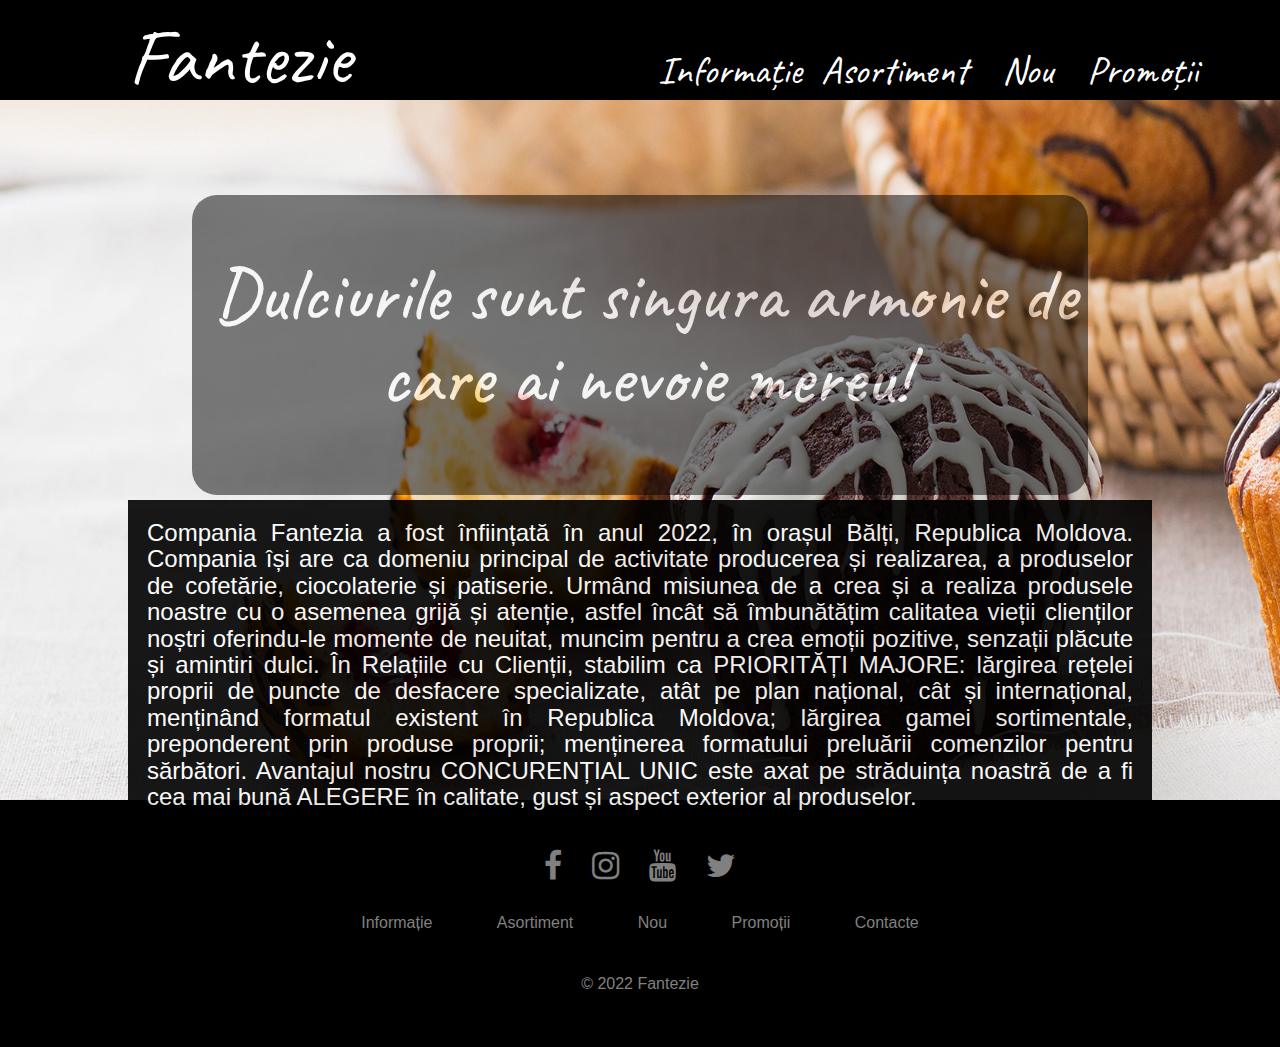
<file: Fantezia/index.html>
<!DOCTYPE html>
<html>
<head>
	<meta charset="utf-8">
	<meta name="viewport" content="width=device-width, initial-scale=1">
	<link rel="shortcut icon" href="img/cake.png" type="image/png">
	<title>Fantezie</title>
	<link href="https://maxcdn.bootstrapcdn.com/font-awesome/4.4.0/css/font-awesome.min.css" rel="stylesheet"/>
    <link href="https://maxcdn.bootstrapcdn.com/bootstrap/3.3.5/css/bootstrap.min.css" rel="stylesheet"/>
	<link href='https://fonts.googleapis.com/css?family=Caveat' rel='stylesheet'>
	<link rel="stylesheet" href="css/style.css">
</head>
<body>
<header>
	<div class="title">Fantezie
		<a class ="date1"href="index.html">Informație</a>
		<a class ="date" href="asortiment.html">Asortiment</a>
		<a class ="date" href="nou.html">Nou</a>
		<a class ="date" href="promo.html">Promoții</a>
		<a class ="date" href="contact.html">Contacte</a>
	</div>
</header>
<section class="img">
            <div class="img_fon"><img src="img/imgfon.jpg" width="185.2%" height="700px">
                <div class="motto">
                    <h2>Dulciurile sunt singura armonie de care ai nevoie mereu!</h2>
            	</div>
            </div>      
</section>
<section class="img">
                <div class="motto1">
                    <h3>Compania Fantezia a fost înființată în anul 2022, în orașul Bălți, Republica Moldova. Compania își are ca domeniu principal de activitate producerea și realizarea, a produselor de cofetărie, ciocolaterie și patiserie.
Urmând misiunea de a crea și a realiza produsele noastre cu o asemenea grijă și atenție, astfel încât să îmbunătățim calitatea vieții clienților noștri oferindu-le momente de neuitat, muncim pentru a crea emoții pozitive, senzații plăcute și amintiri dulci.
În Relațiile cu Clienții, stabilim ca PRIORITĂȚI MAJORE:
lărgirea rețelei proprii de puncte de desfacere specializate, atât pe plan național, cât și internațional, menținând formatul existent în Republica Moldova; lărgirea gamei sortimentale, preponderent prin produse proprii; menținerea formatului preluării comenzilor pentru sărbători.
Avantajul nostru CONCURENȚIAL UNIC este axat pe străduința noastră de a fi cea mai bună ALEGERE în calitate, gust și aspect exterior al produselor.
</h3>
            	</div>
            </div>      
</section>

	<footer>
<div class="footer">
<div class="row">
<a href="#"><i class="fa fa-facebook"></i></a>
<a href="#"><i class="fa fa-instagram"></i></a>
<a href="#"><i class="fa fa-youtube"></i></a>
<a href="#"><i class="fa fa-twitter"></i></a>
</div>

<div class="row">
<ul>
<li><a href="#">Informație</a></li>
<li><a href="#">Asortiment</a></li>
<li><a href="#">Nou</a></li>
<li><a href="#">Promoții</a></li>
<li><a href="#">Contacte</a></li>
</ul>
</div>

<div class="row">
 © 2022 Fantezie
</div>
</div>
</footer>
</body>
</html>
</file>
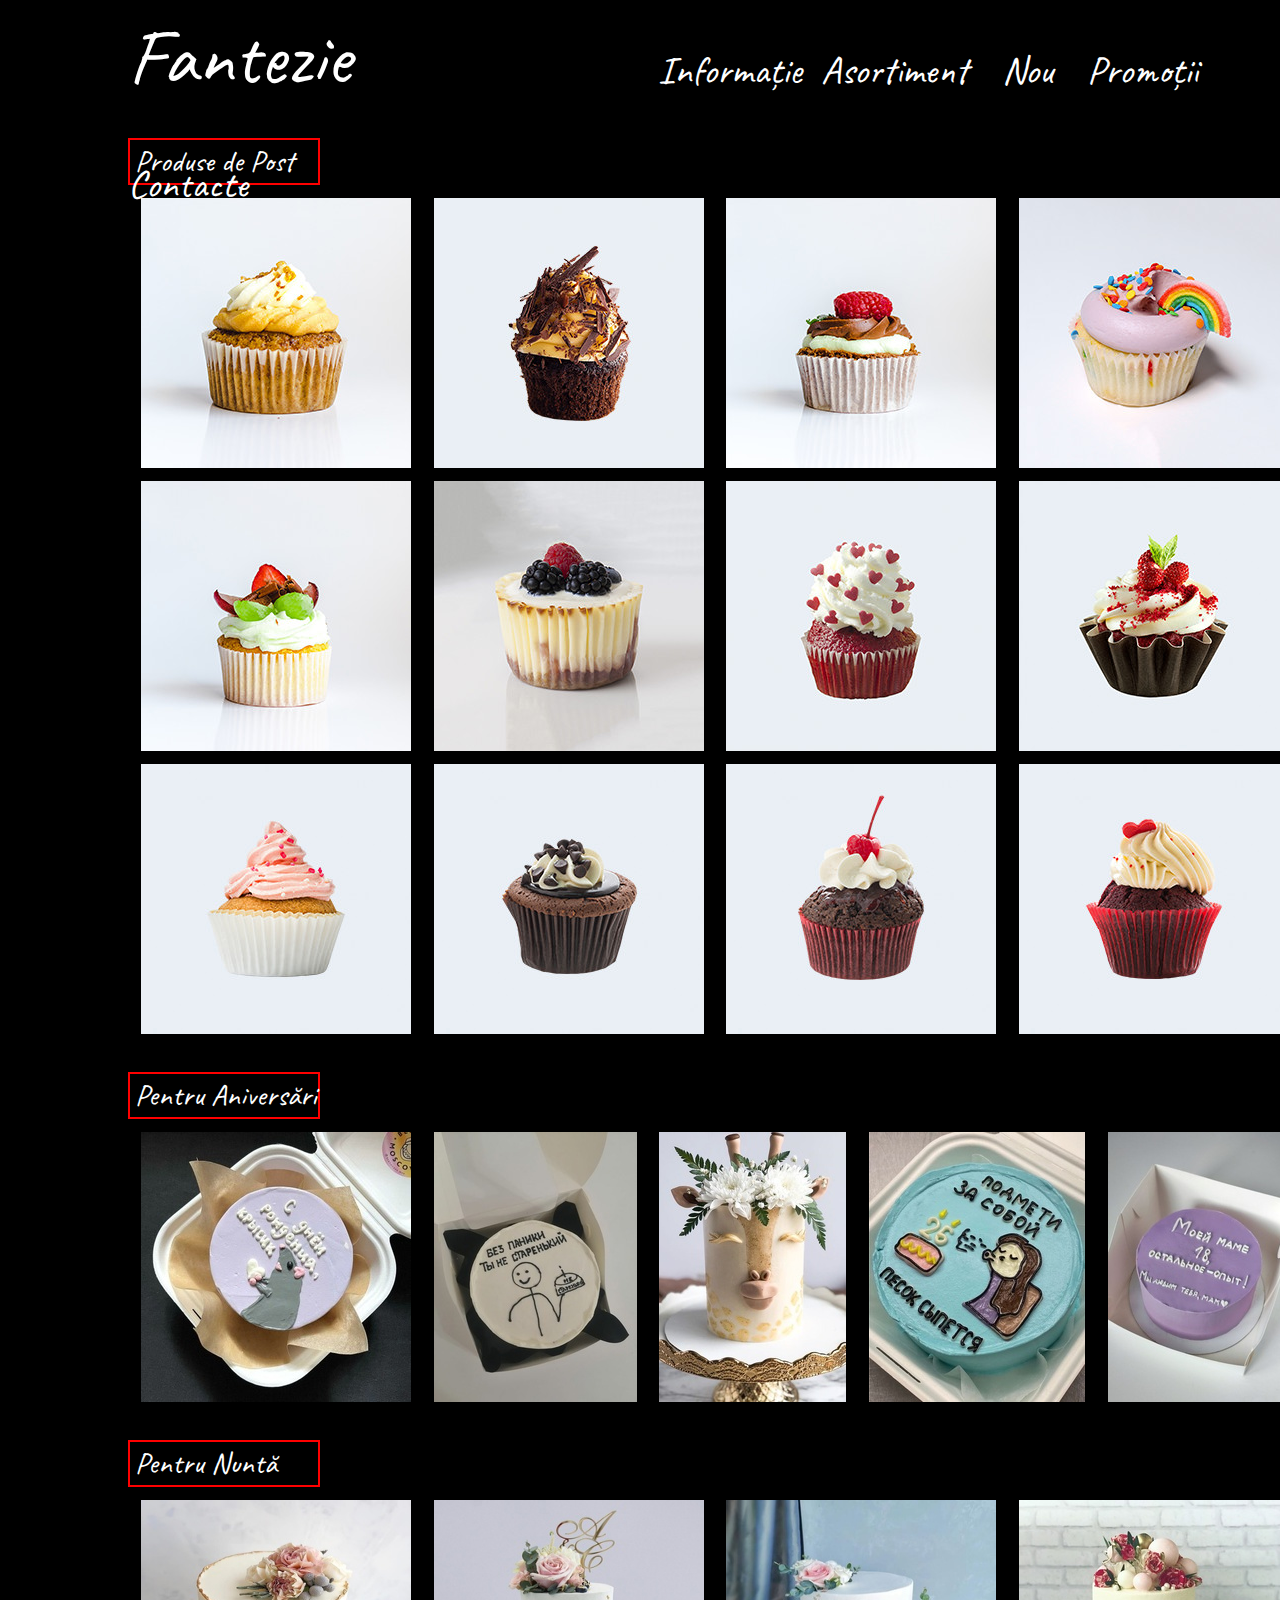
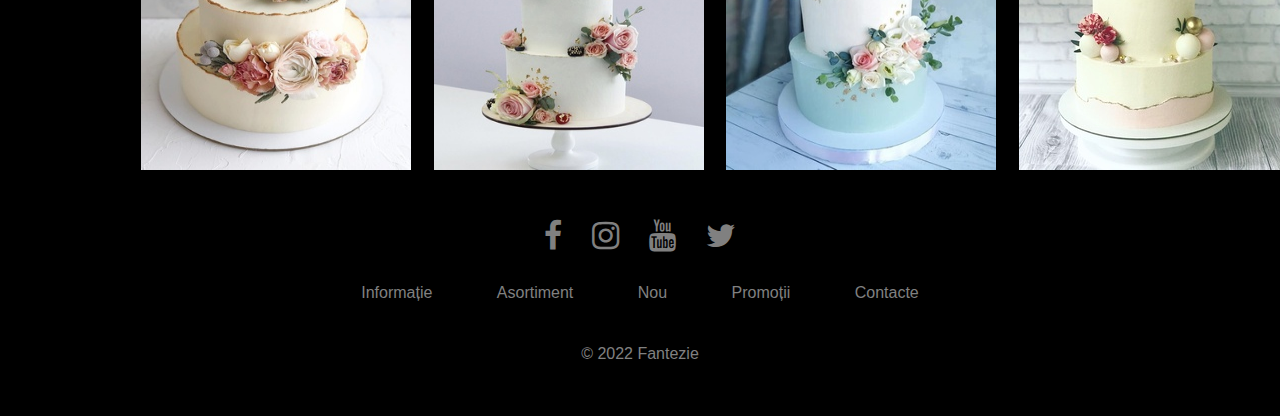
<file: Fantezia/asortiment.html>
<!DOCTYPE html>
<html>
<head>
	<meta charset="utf-8">
	<meta name="viewport" content="width=device-width, initial-scale=1">
	<link rel="shortcut icon" href="img/cake.png" type="image/png">
	<title>Fantezie</title>
	<link href="https://maxcdn.bootstrapcdn.com/font-awesome/4.4.0/css/font-awesome.min.css" rel="stylesheet"/>
    <link href="https://maxcdn.bootstrapcdn.com/bootstrap/3.3.5/css/bootstrap.min.css" rel="stylesheet"/>
	<link href='https://fonts.googleapis.com/css?family=Caveat' rel='stylesheet'>
	<link rel="stylesheet" href="css/style.css">
</head>
<body>
<header>
	<div class="title">Fantezie
		<a class ="date1"href="index.html">Informație</a>
		<a class ="date" href="asortiment.html">Asortiment</a>
		<a class ="date" href="nou.html">Nou</a>
		<a class ="date" href="promo.html">Promoții</a>
		<a class ="date" href="contact.html">Contacte</a>
	</div>
</header>
<div class=produse1>Produse de Post</div>
<section class="img_shop_1">
            <div class="img_shop"><img src="img/product-1.jpg"></div>
            <div class="img_shop"><img src="img/product-2.jpg"></div>
            <div class="img_shop"><img src="img/product-3.jpg"></div>
            <div class="img_shop"><img src="img/product-4.jpg"></div>
</section>
<section class="img_shop_2">
            <div class="img_shop"><img src="img/product-5.jpg"></div>
            <div class="img_shop"><img src="img/product-6.jpg"></div>
            <div class="img_shop"><img src="img/product-7.jpg"></div>
            <div class="img_shop"><img src="img/product-8.jpg"></div>
</section>
<section class="img_shop_3">
            <div class="img_shop"><img src="img/product-9.jpg"></div>
            <div class="img_shop"><img src="img/product-10.jpg"></div>
            <div class="img_shop"><img src="img/product-11.jpg"></div>
            <div class="img_shop"><img src="img/product-12.jpg"></div>
</section>
<div class=produse1>Pentru Aniversări</div>
<section class="img_shop_4">
            <div class="img_shop_a"><img src="img/aniverse/product-13.jpg"></div>
            <div class="img_shop_a"><img src="img/aniverse/product-14.jpg"></div>
            <div class="img_shop_a"><img src="img/aniverse/product-15.jpg"></div>
            <div class="img_shop_a"><img src="img/aniverse/product-16.jpg"></div>
            <div class="img_shop_a"><img src="img/aniverse/product-17.jpg"></div>
</section>
<div class=produse1>Pentru Nuntă</div>
<section class="img_shop_5">
            <div class="img_shop_a"><img src="img/aniverse/product_n.jpg" height="270" width="270px"></div>
            <div class="img_shop_a"><img src="img/aniverse/product_n1.jpg" height="270" width="270px"></div>
            <div class="img_shop_a"><img src="img/aniverse/product_n2.jpg" height="270" width="270px"></div>
            <div class="img_shop_a"><img src="img/aniverse/product_n3.jpg" height="270" width="270px"></div>
</section>


<footer>
<div class="footer">
<div class="row">
<a href="#"><i class="fa fa-facebook"></i></a>
<a href="#"><i class="fa fa-instagram"></i></a>
<a href="#"><i class="fa fa-youtube"></i></a>
<a href="#"><i class="fa fa-twitter"></i></a>
</div>

<div class="row">
<ul>
<li><a href="#">Informație</a></li>
<li><a href="#">Asortiment</a></li>
<li><a href="#">Nou</a></li>
<li><a href="#">Promoții</a></li>
<li><a href="#">Contacte</a></li>
</ul>
</div>

<div class="row">
 © 2022 Fantezie
</div>
</div>
</footer>
</body>
</html>
</file>
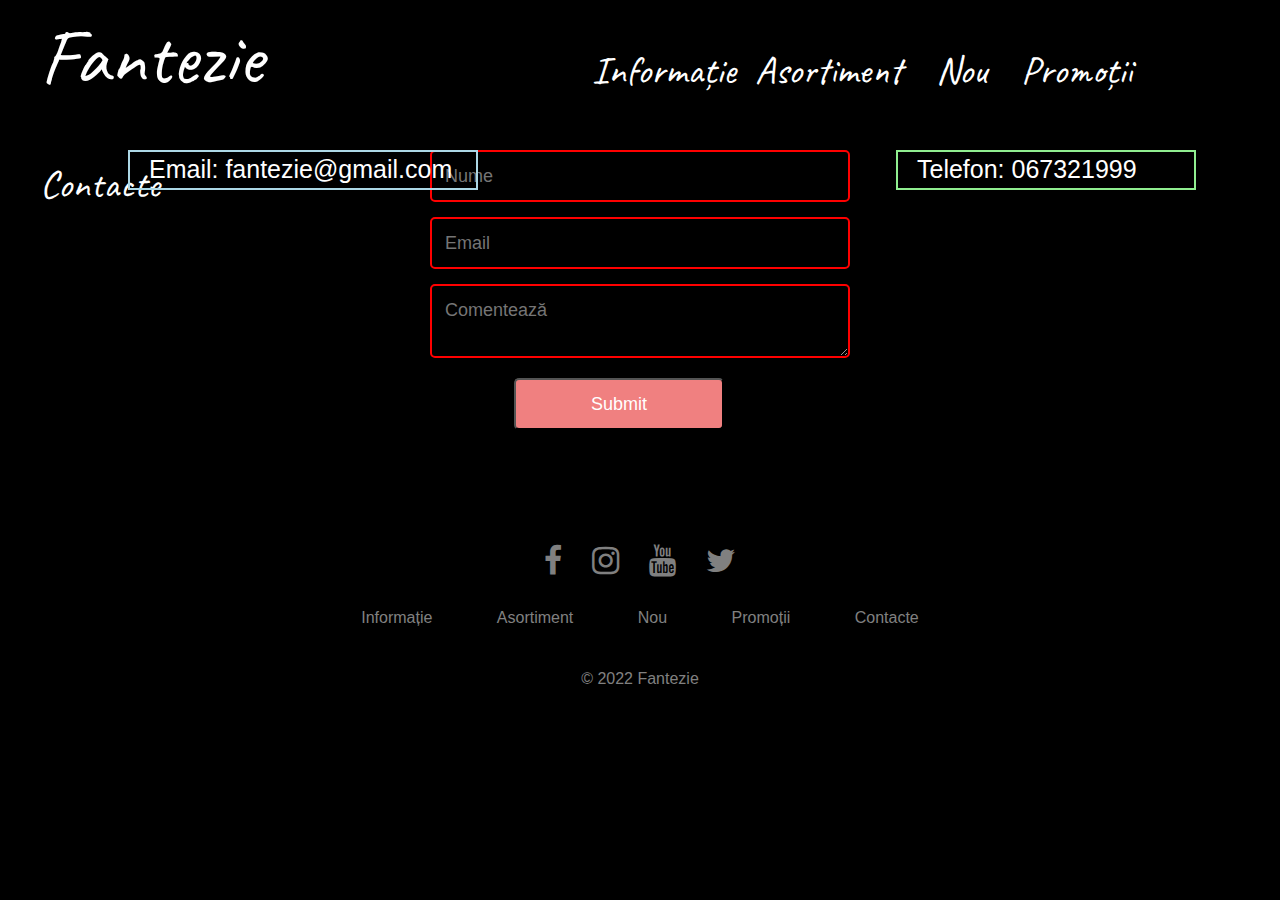
<file: Fantezia/contact.html>
<!DOCTYPE html>
<html>
<head>
  <meta charset="utf-8">
  <meta name="viewport" content="width=device-width, initial-scale=1">
  <link rel="shortcut icon" href="img/cake.png" type="image/png">
  <title>Fantezie</title>
  <link href="https://maxcdn.bootstrapcdn.com/font-awesome/4.4.0/css/font-awesome.min.css" rel="stylesheet"/>
    <link href="https://maxcdn.bootstrapcdn.com/bootstrap/3.3.5/css/bootstrap.min.css" rel="stylesheet"/>
  <link href='https://fonts.googleapis.com/css?family=Caveat' rel='stylesheet'>
  <link rel="stylesheet" href="css/contacte.css">
</head>
<body>
<header>
  <div class="title">Fantezie
    <a class ="date1"href="index.html">Informație</a>
    <a class ="date" href="asortiment.html">Asortiment</a>
    <a class ="date" href="nou.html">Nou</a>
    <a class ="date" href="promo.html">Promoții</a>
    <a class ="date" href="contact.html">Contacte</a>
  </div>
</header>
  <form>      
  <input name="name" type="text" class="feedback-input" placeholder="Nume" />   
  <input name="email" type="text" class="feedback-input" placeholder="Email" />
  <textarea name="text" class="feedback-input" placeholder="Comentează"></textarea>
  <input name="name" type="submit" class="feedback-input1" placeholder="trimite" />  
</form>
    <div class="email">Email: fantezie@gmail.com</div>
    <div class="telephon">Telefon: 067321999</div>

  <footer>
<div class="footer">
<div class="row">
<a href="#"><i class="fa fa-facebook"></i></a>
<a href="#"><i class="fa fa-instagram"></i></a>
<a href="#"><i class="fa fa-youtube"></i></a>
<a href="#"><i class="fa fa-twitter"></i></a>
</div>

<div class="row">
<ul>
<li><a href="#">Informație</a></li>
<li><a href="#">Asortiment</a></li>
<li><a href="#">Nou</a></li>
<li><a href="#">Promoții</a></li>
<li><a href="#">Contacte</a></li>
</ul>
</div>

<div class="row">
 © 2022 Fantezie
</div>
</div>
</footer>
</body>
</html>
</file>
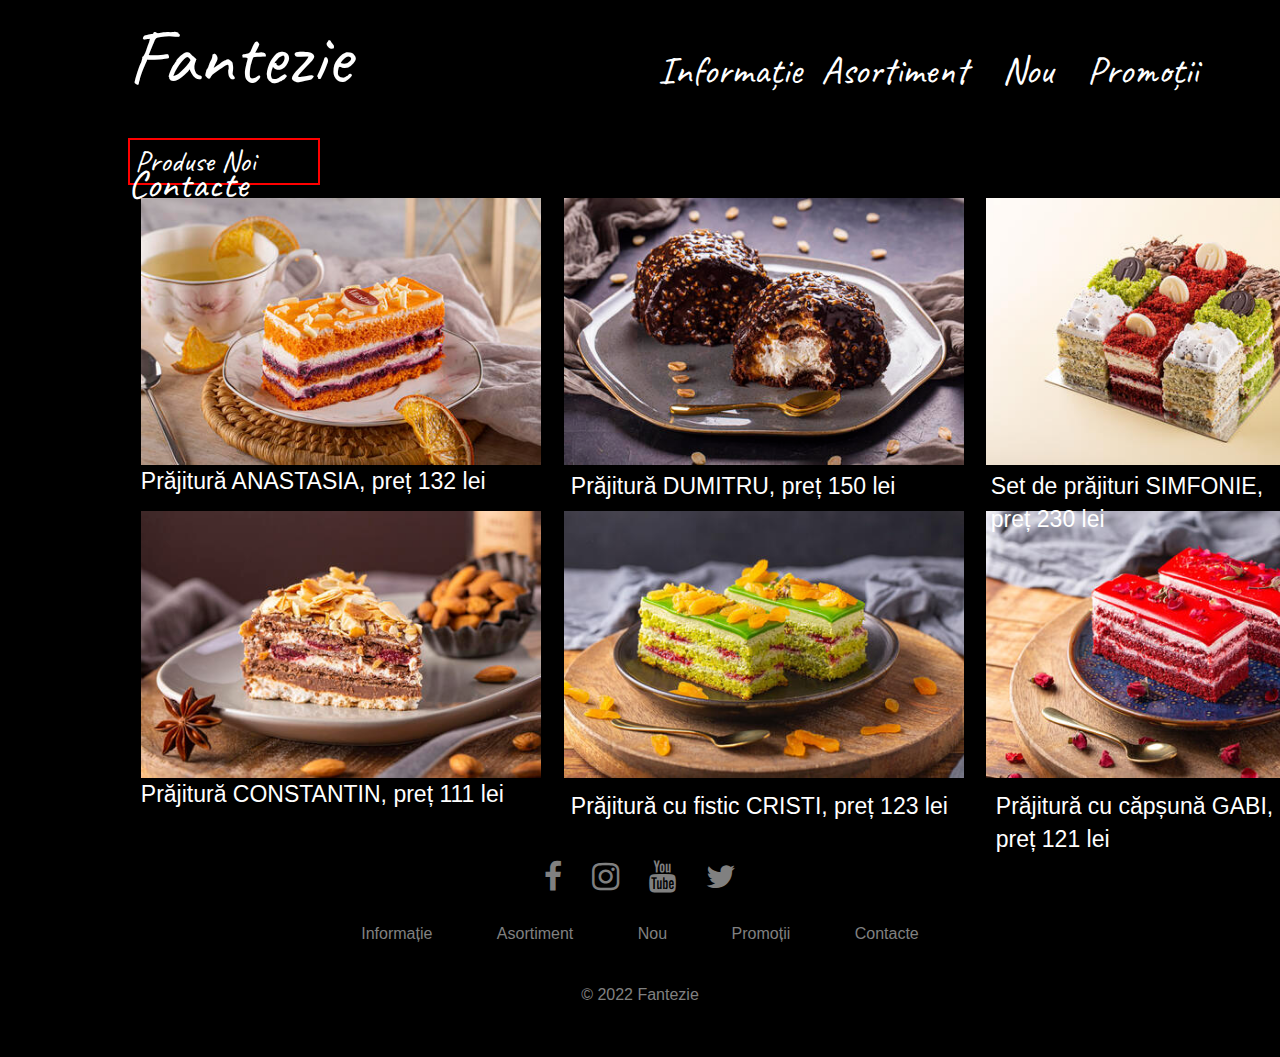
<file: Fantezia/nou.html>
<!DOCTYPE html>
<html>
<head>
	<meta charset="utf-8">
	<meta name="viewport" content="width=device-width, initial-scale=1">
	<link rel="shortcut icon" href="img/cake.png" type="image/png">
	<title>Fantezie</title>
	<link href="https://maxcdn.bootstrapcdn.com/font-awesome/4.4.0/css/font-awesome.min.css" rel="stylesheet"/>
    <link href="https://maxcdn.bootstrapcdn.com/bootstrap/3.3.5/css/bootstrap.min.css" rel="stylesheet"/>
	<link href='https://fonts.googleapis.com/css?family=Caveat' rel='stylesheet'>
	<link rel="stylesheet" href="css/style.css">
</head>
<body>
<header>
	<div class="title">Fantezie
		<a class ="date1"href="index.html">Informație</a>
		<a class ="date" href="asortiment.html">Asortiment</a>
		<a class ="date" href="nou.html">Nou</a>
		<a class ="date" href="promo.html">Promoții</a>
		<a class ="date" href="contact.html">Contacte</a>
	</div>
</header>
<div class=produse1>Produse Noi </div>
<section class="img_shop_1">
            <div class="img_shop"><img src="img/nou1.jpg" width="400px"></div>
            <div class="img_shop"><img src="img/nou2.jpg" width="400px"></div>
            <div class="img_shop"><img src="img/nou3.jpg" width="400px"></div>
            <br>
</section>
             <div class="name_produs1">Prăjitură ANASTASIA, preț 132 lei</div>
             <div class="name_produs2"> Prăjitură DUMITRU, preț 150 lei</div>
             <div class="name_produs3"> Set de prăjituri SIMFONIE, preț 230 lei</div>
<section class="img_shop_1">
            <div class="img_shop"><img src="img/nou4.jpg" width="400px"></div>
            <div class="img_shop"><img src="img/nou5.jpg" width="400px"></div>
            <div class="img_shop"><img src="img/nou6.jpg" width="400px"></div>
</section>
			 <div class="name_produs4">Prăjitură CONSTANTIN, preț 111 lei</div>
             <div class="name_produs5"> Prăjitură cu fistic CRISTI, preț 123 lei</div>
             <div class="name_produs6"> Prăjitură cu căpșună GABI, preț 121 lei</div>

<footer>
<div class="footer">
<div class="row">
<a href="#"><i class="fa fa-facebook"></i></a>
<a href="#"><i class="fa fa-instagram"></i></a>
<a href="#"><i class="fa fa-youtube"></i></a>
<a href="#"><i class="fa fa-twitter"></i></a>
</div>

<div class="row">
<ul>
<li><a href="#">Informație</a></li>
<li><a href="#">Asortiment</a></li>
<li><a href="#">Nou</a></li>
<li><a href="#">Promoții</a></li>
<li><a href="#">Contacte</a></li>
</ul>
</div>

<div class="row">
 © 2022 Fantezie
</div>
</div>
</footer>
</body>
</html>
</file>
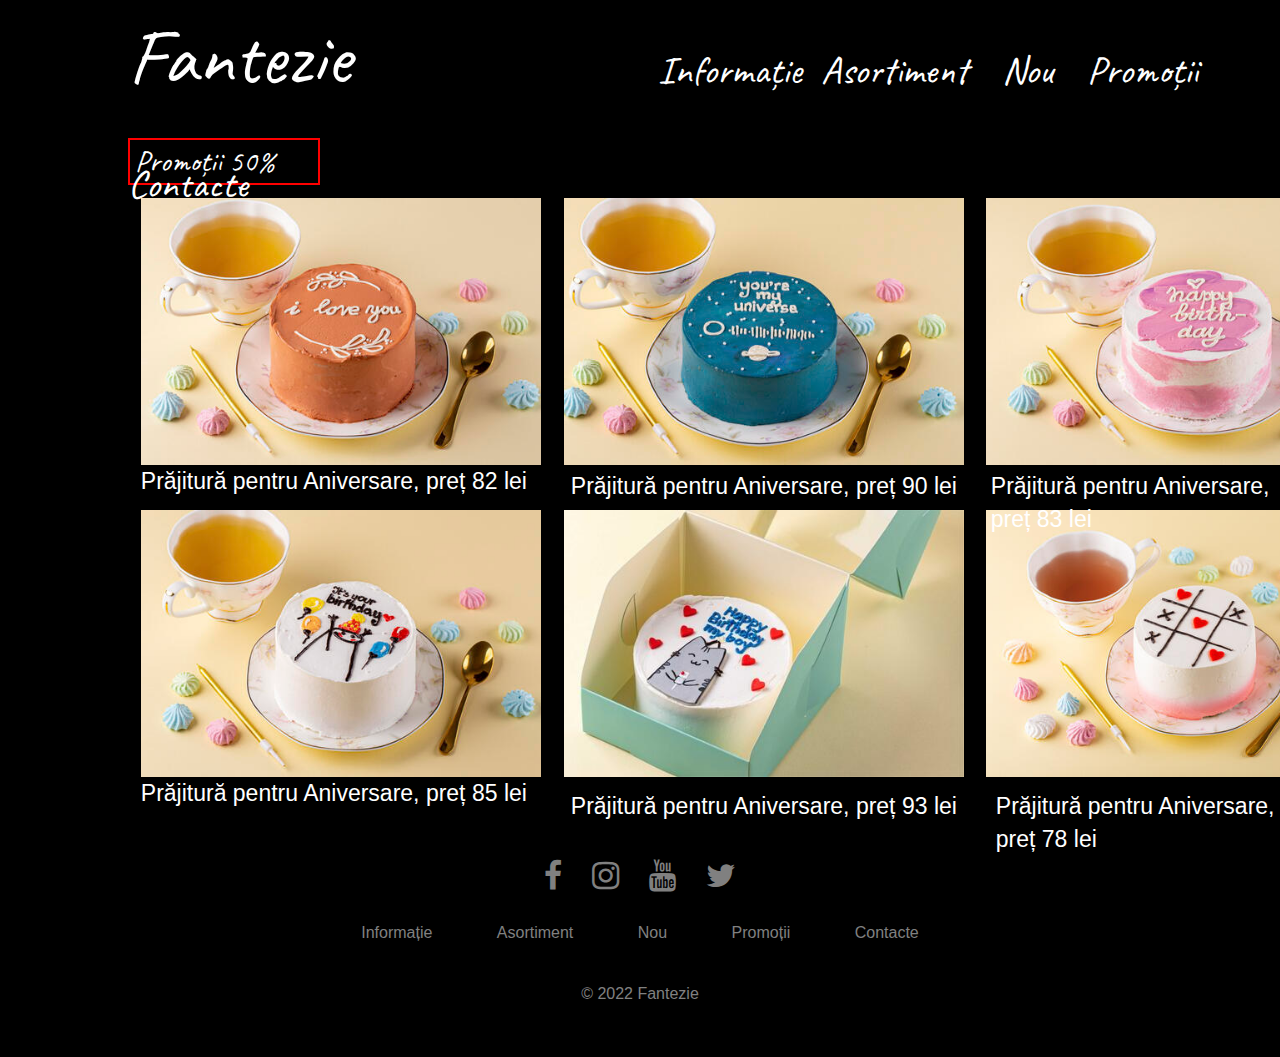
<file: Fantezia/promo.html>
<!DOCTYPE html>
<html>
<head>
	<meta charset="utf-8">
	<meta name="viewport" content="width=device-width, initial-scale=1">
	<link rel="shortcut icon" href="img/cake.png" type="image/png">
	<title>Fantezie</title>
	<link href="https://maxcdn.bootstrapcdn.com/font-awesome/4.4.0/css/font-awesome.min.css" rel="stylesheet"/>
    <link href="https://maxcdn.bootstrapcdn.com/bootstrap/3.3.5/css/bootstrap.min.css" rel="stylesheet"/>
	<link href='https://fonts.googleapis.com/css?family=Caveat' rel='stylesheet'>
	<link rel="stylesheet" href="css/style.css">
</head>
<body>
<header>
	<div class="title">Fantezie
		<a class ="date1"href="index.html">Informație</a>
		<a class ="date" href="asortiment.html">Asortiment</a>
		<a class ="date" href="#">Nou</a>
		<a class ="date" href="#">Promoții</a>
		<a class ="date" href="contact.html">Contacte</a>
	</div>
</header>
<div class=produse1>Promoții 50% </div>
<section class="img_shop_1">
            <div class="img_shop"><img src="img/promo1.jpg" width="400px"></div>
            <div class="img_shop"><img src="img/promo2.jpg" width="400px"></div>
            <div class="img_shop"><img src="img/promo3.jpg" width="400px"></div>
            <br>
</section>
             <div class="name_produs1">Prăjitură pentru Aniversare, preț 82 lei</div>
             <div class="name_produs2"> Prăjitură pentru Aniversare, preț 90 lei</div>
             <div class="name_produs3"> Prăjitură pentru Aniversare, preț 83 lei</div>
<section class="img_shop_1">
            <div class="img_shop"><img src="img/promo4.jpg" width="400px"></div>
            <div class="img_shop"><img src="img/promo5.jpg" width="400px"></div>
            <div class="img_shop"><img src="img/promo6.jpg" width="400px"></div>
</section>
			 <div class="name_produs4">Prăjitură pentru Aniversare, preț 85 lei</div>
             <div class="name_produs5"> Prăjitură pentru Aniversare, preț 93 lei</div>
             <div class="name_produs6"> Prăjitură pentru Aniversare, preț 78 lei</div>

<footer>
<div class="footer">
<div class="row">
<a href="#"><i class="fa fa-facebook"></i></a>
<a href="#"><i class="fa fa-instagram"></i></a>
<a href="#"><i class="fa fa-youtube"></i></a>
<a href="#"><i class="fa fa-twitter"></i></a>
</div>

<div class="row">
<ul>
<li><a href="#">Informație</a></li>
<li><a href="#">Asortiment</a></li>
<li><a href="#">Nou</a></li>
<li><a href="#">Promoții</a></li>
<li><a href="#">Contacte</a></li>
</ul>
</div>

<div class="row">
 © 2022 Fantezie
</div>
</div>
</footer>
</body>
</html>
</file>
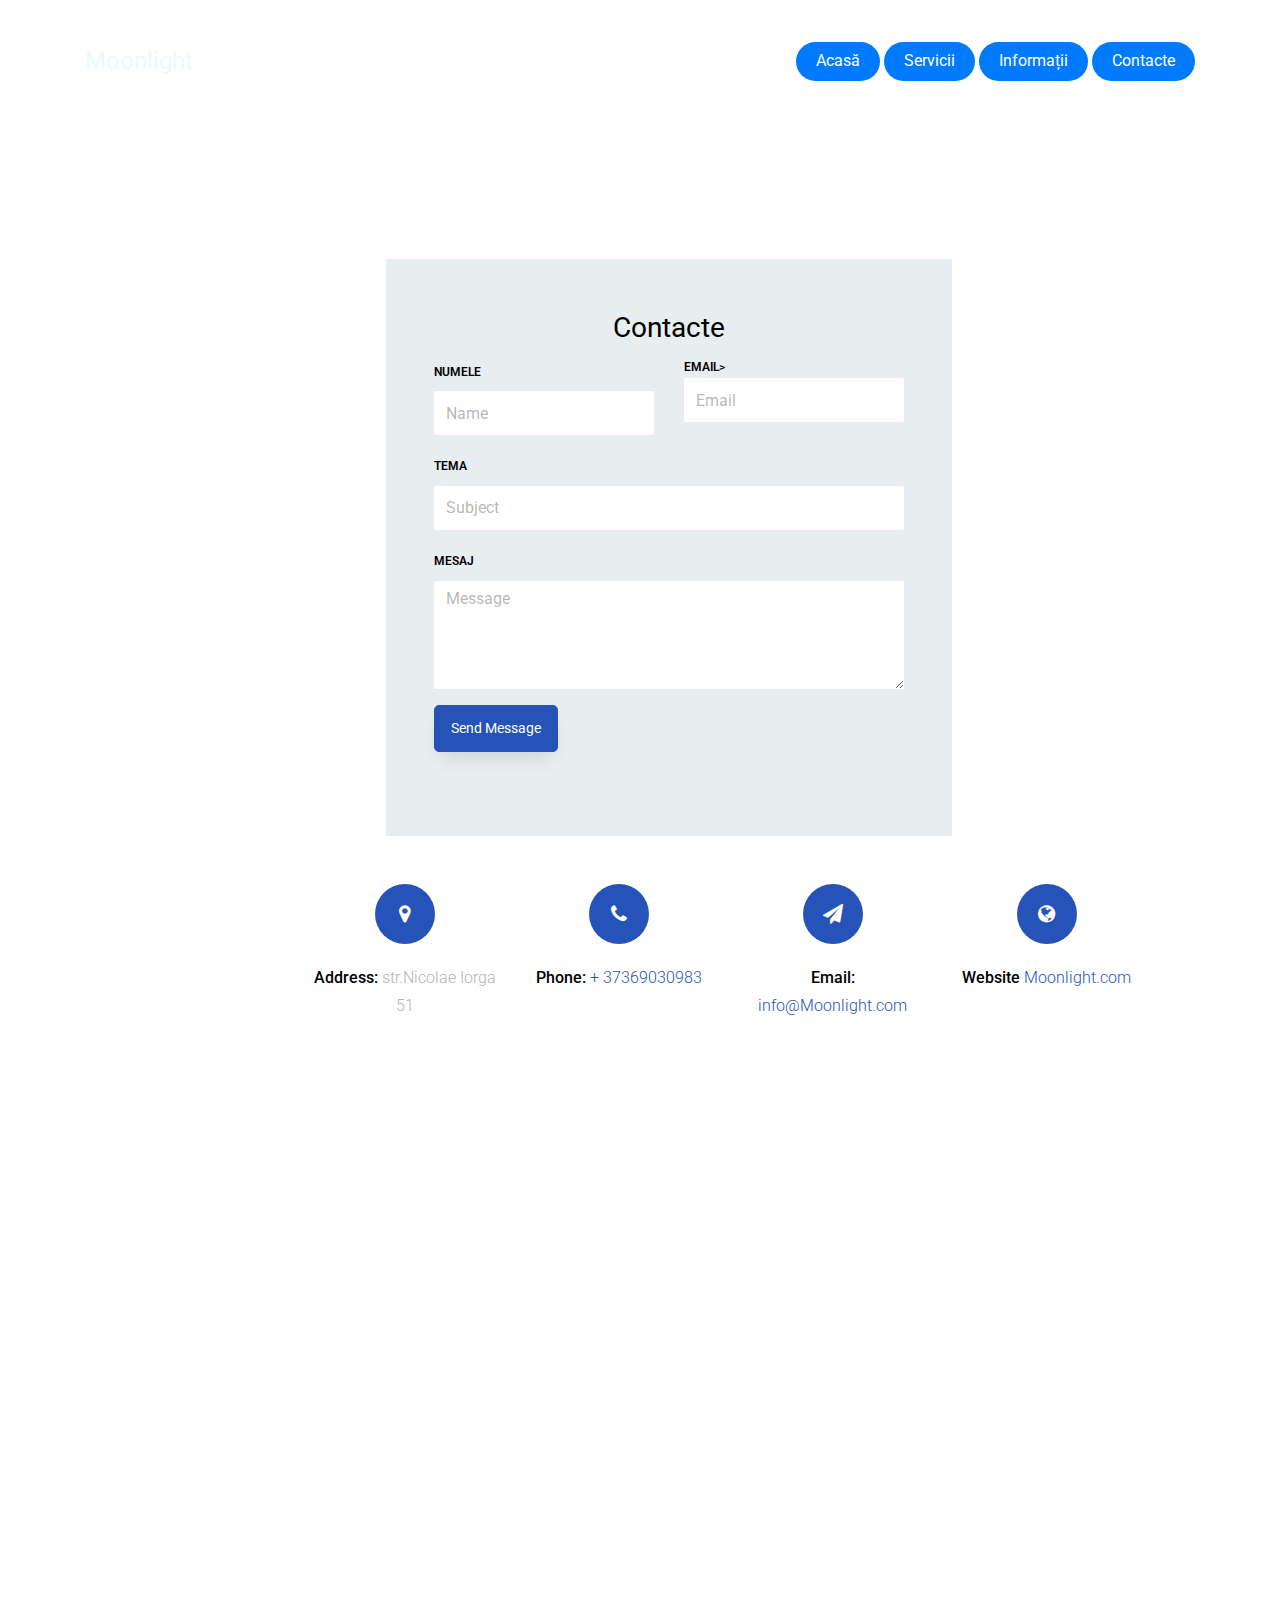
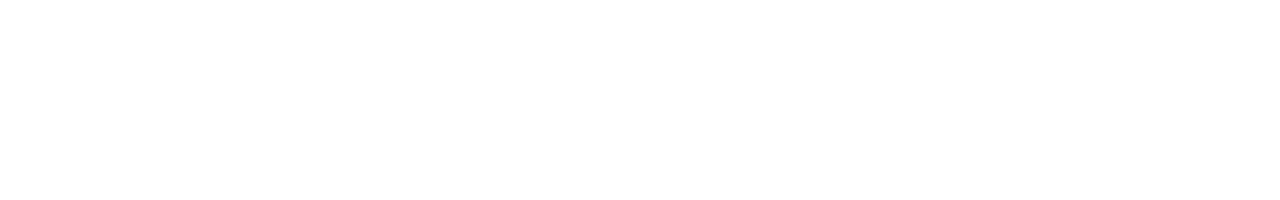
<file: salon B/contac.html>
<!doctype html>
<html lang="en">
  <head>
  	<title></title>
    <meta charset="utf-8">
    <meta name="viewport" content="width=device-width, initial-scale=1, shrink-to-fit=no">
	<link href='https://fonts.googleapis.com/css?family=Roboto:400,100,300,700' rel='stylesheet' type='text/css'>
	<link rel="stylesheet" href="https://stackpath.bootstrapcdn.com/font-awesome/4.7.0/css/font-awesome.min.css">
	<link rel="stylesheet" href="css/style1.css">
	<link rel="stylesheet" href="css/style.css">

	</head>
	<body>
		<div class="site-mobile-menu">
      <div class="site-mobile-menu-header">
        <div class="site-mobile-menu-close mt-3">
          <span class="icon-close2 js-menu-toggle"></span>
        </div>
      </div>
      <div class="site-mobile-menu-body"></div>
    </div>
    
    <header class="site-navbar" role="banner">

      <div class="container">
        <div class="row align-items-center">
          
          <div class="col-11 col-xl-2">
            <h1 class="mb-0 site-logo"><a href="index.html" class="text-black mb-0">Moonlight </a></h1>
          </div>
          <div class="col-12 col-md-10 d-none d-xl-block">
            <nav class="site-navigation position-relative text-right" role="navigation">

              <ul class="site-menu js-clone-nav mr-auto d-none d-lg-block">
                <li class="active"><a href="index.html"><span>Acasă</span></a></li>
                <li class="active"><a href="abaut.html"><span>Servicii</span></a></li>
                <li class="active"><a href="about.html"><span>Informații</span></a></li>
                <li class="active"><a href="contac.html"><span>Contacte</span></a></li>
              </ul>
            </nav>
          </div>
          <div class="wrapper">
          <div  class= "row justify-content-center">
	<section class="ftco-section ">
		<div class="container">
			<div class="row justify-content-center">
				<div class="col-md-8 text-center mb-5">
					<h2 class="heading-section"></h2>
				</div>
			</div>
			<div class="row justify-content-center">
				<div class="col-md-12">
					<div class="wrapper">
						<div class="row no-gutters mb-5">
							<div class="col-md-7">
								<div class="contact-wrap w-100 p-md-5 p-4">
									<h3 class="row justify-content-center">Contacte</h3>
									<div id="form-message-warning" class="mb-4"></div> 
				      		<div id="form-message-success" class="mb-4">
				      		</div>
									<form method="POST" id="contactForm" name="contactForm" class="contactForm">
										<div class="row">
											<div class="col-md-6">
												<div class="form-group">
													<label class="label" for="name">Numele</label>
													<input type="text" class="form-control" name="name" id="name" placeholder="Name">
												</div>
											</div>
											<div class="col-md-6"> 
												<div class="form-group">
													<label class="label" for="email">Email>
													<input type="email" class="form-control" name="email" id="email" placeholder="Email">
												</div>
											</div>
											<div class="col-md-12">
												<div class="form-group">
													<label class="label" for="subject">Tema</label>
													<input type="text" class="form-control" name="subject" id="subject" placeholder="Subject">
												</div>
											</div>
											<div class="col-md-12">
												<div class="form-group">
													<label class="label" for="#">Mesaj</label>
													<textarea name="message" class="form-control" id="message" cols="30" rows="4" placeholder="Message"></textarea>
												</div>
											</div>
											<div class="col-md-12">
												<div class="form-group">
													<input type="submit" value="Send Message" class="btn btn-primary">
													<div class="submitting"></div>
												</div>
											</div>
											</div>
										</div>
									</div>
									</form>
								</div>
							</div>
							<div class="col-md-5 d-flex align-items-stretch">
								<div id="map">
			          </div>
							</div>
						</div>
						<div class="row">
							<div class="col-md-3">
								<div class="dbox w-100 text-center">
			        		<div class="icon d-flex align-items-center justify-content-center">
			        			<span class="fa fa-map-marker"></span>
			        		</div>
			        		<div class="text">
				            <p><span>Address:</span> str.Nicolae Iorga 51</p>
				          </div>
			          </div>
							</div>
							<div class="col-md-3">
								<div class="dbox w-100 text-center">
			        		<div class="icon d-flex align-items-center justify-content-center">
			        			<span class="fa fa-phone"></span>
			        		</div>
			        		<div class="text">
				            <p><span>Phone:</span> <a href="tel://1234567920">+ 37369030983</a></p>
				          </div>
			          </div>
							</div>
							<div class="col-md-3">
								<div class="dbox w-100 text-center">
			        		<div class="icon d-flex align-items-center justify-content-center">
			        			<span class="fa fa-paper-plane"></span>
			        		</div>
			        		<div class="text">
				            <p><span>Email:</span> <a href="mailto:info@yoursite.com">info@Moonlight.com</a></p>
				          </div>
			          </div>
							</div>
							<div class="col-md-3">
								<div class="dbox w-100 text-center">
			        		<div class="icon d-flex align-items-center justify-content-center">
			        			<span class="fa fa-globe"></span>
			        		</div>
			        		<div class="text">
				            <p><span>Website</span> <a href="#">Moonlight.com</a></p>
				          </div>
			          </div>
							</div>
						</div>
					</div>
				</div>
			</div>
		</div>
	</section>
	</body>
</html>
</file>
<file: Fantezia/css/style.css>
*{
	margin: 0;
	padding: 0;
}
footer{
	font-size: 20px;
}

header{
	background: black;
	width: 100%;
}
body{
	background: black;
}
.title{
	padding-left: 10%;
	height: 100px;
	color: white;
	font-family:'Caveat';
	font-size: 80px;
	}

.date1{
	text-decoration: none;
  font-family:'Caveat';
	font-size: 39px;
	margin-left: 25%;
	color: white;
}
.date{
	font-family:'Caveat';
	font-size: 39px;
	padding-right:15px;
	color: white;
	text-decoration: none; 
}
.date:hover{
  color: greenyellow; /* Schimbam culoarea la text */
  border-left:solid 3px greenyellow;
  border-right:solid 3px greenyellow;
}
.date1:hover{
  color: greenyellow; 
  border-left:solid 3px greenyellow;
  border-right:solid 3px greenyellow;
}

.logo{
	font-family:'Caveat';
	font-size: 90px;
	text-align: center;
}
.fon{
	position: absolute;
	width: 100%;
	opacity: 0.33;/*transparenta*/
}

.img_fon{
	width: 800px;
}
.motto{
	position: absolute;
	top: 3em;
	width: 70%;
	padding-left: 10px; 
	height: 300px; 
	background: black;
	opacity: 0.5;
	padding-top: 39px;
	font-size: 65px;
	border-radius: 25px;
	margin-left: 15%;
	font-family:'Caveat';
	text-align: center;
	color: white;
}
.motto1{
	position: absolute;
	width: 80%;
	top: 500px;
	color: white;
	font-size: 25px;
	background: black;
	opacity: 0.9;
	margin-left: 10%;
	padding-left: 19px;
	padding-right:19px;
	text-align: justify;
}

h2{
	font-size: 75px;
}

.name_produs1{
	display: flex;
	width: 400px;
	color: white;
	font-size: 23px;
	margin-left: 11%;
}
.name_produs2{
 position: absolute;
 top: 470px;
  left:430px ;
	color: white;
	font-size: 23px;
	margin-left: 11%;
}
.name_produs3{
 position: absolute;
 top: 470px;
  left:850px ;
	color: white;
	font-size: 23px;
	margin-left: 11%;
}
.name_produs4{
	display: flex;
	width: 400px;
	color: white;
	font-size: 23px;
	margin-left: 11%;
}
.name_produs5{
 position: absolute;
 top: 790px;
  left:430px ;
	color: white;
	font-size: 23px;
	margin-left: 11%;
}

.name_produs6{
 position: absolute;
 top: 790px;
  left:855px;
	color: white;
	font-size: 23px;
	margin-left: 11%;
}
.footer{
background:#000;
padding:30px 0px;
font-family: 'Play', sans-serif;
text-align:center;
}

.footer .row{
width:100%;
margin:1% 0%;
padding:0.6% 0%;
color:gray;
font-size:0.8em;
}

.footer .row a{
text-decoration:none;
color:gray;
transition:0.5s;
}

.footer .row a:hover{
color:#fff;
}

.footer .row ul{
width:100%;
}

.footer .row ul li{
display:inline-block;
margin:0px 30px;
}

.footer .row a i{
font-size:2em;
margin:0% 1%;
}
.row{
	font-size: 25px;
}

@media (max-width:720px){
.footer{
text-align:left;
padding:5%;
}
.footer .row ul li{
display:block;
margin:10px 0px;
text-align:left;
}
.footer .row a i{
margin:0% 3%;
}
}
.produse1{
	border: 2px solid red;
	background: black;
	color: white;
	width: 15%;
	margin-left: 10%;
	padding-left: 5px;
	font-family:'Caveat';
	font-size: 30px;
	margin-top: 3%;
}
.img_shop_1 {
	display: flex;
	margin-top: 1%;
	margin-left: 11%;
}
.img_shop_2 {
	display: flex;
	margin-top: 1%;
	margin-left: 11%;
}
.img_shop_3 {
	display: flex;
	margin-top: 1%;
	margin-left: 11%;
}
.img_shop_4 {
	display: flex;
	margin-top: 1%;
	margin-left: 11%;
}
.img_shop_5 {
	display: flex;
	margin-top: 1%;
	margin-left: 11%;
}
.img_shop{
	margin-right: 2%;
}
.img_shop_a{
	margin-right: 2%;
}
</file>
<file: Fantezia/css/contacte.css>
*{
	margin: 0;
	padding: 0;
}
footer{
	font-size: 20px;
}

header{
	background: black;
	width: 100%;
}
.title{
	padding-left: 0.5em;
	height: 100px;
	color: white;
	font-family:'Caveat';
	font-size: 80px;
	}

.date1{
	text-decoration: none;
  font-family:'Caveat';
	font-size: 39px;
	margin-left: 25%;
	color: white;
}
.date{
	font-family:'Caveat';
	font-size: 39px;
	padding-right:15px;
	color: white;
	text-decoration: none; 
}
.date:hover{
  color: greenyellow; /* Schimbam culoarea la text */
  border-left:solid 3px greenyellow;
  border-right:solid 3px greenyellow;
}
.date1:hover{
  color: greenyellow; 
  border-left:solid 3px greenyellow;
  border-right:solid 3px greenyellow;
}
.date_contact{
  background: red;
  width: 300px;
}

.logo{
	font-family:'Caveat';
	font-size: 90px;
	text-align: center;
}

body { 
	background:black;
	 }
form { 
  max-width:420px;
   margin:50px auto;
    }

.feedback-input {
  color:white;
  font-family: Helvetica, Arial, sans-serif;
  font-weight:500;
  font-size: 18px;
  border-radius: 5px;
  line-height: 22px;
  background-color: transparent;
  border:2px solid red;
  padding: 13px;
  margin-bottom: 15px;
  width:100%;
  box-sizing: border-box;
  outline:0;
}

.feedback-input1{
  color:white;
  font-family: Helvetica, Arial, sans-serif;
  font-weight:500;
  font-size: 18px;
  border-radius: 5px;
  line-height: 22px;
  background-color: transparent;
  background: lightcoral;
  padding: 13px;
  margin-bottom: 15px;
  margin-left: 20%;
  width:50%;
  box-sizing: border-box;
  outline:0;
}
.feedback-input1:hover{
  background: lightgreen;
}
.email{
  position: absolute;
  margin-left: 10%;
  top: 150px;
  color: white;
  font-size: 25px;
  border: 2px solid lightblue;
  width: 350px;
  padding-left: 19px;
}
.telephon{
  position: absolute;
  margin-left: 70%;
  top: 150px;
  color: white;
  font-size: 25px;
  border: 2px solid lightgreen;
  width: 300px;
  padding-left: 19px;
}


.footer{
background:#000;
padding:30px 0px;
font-family: 'Play', sans-serif;
text-align:center;
}

.footer .row{
width:100%;
margin:1% 0%;
padding:0.6% 0%;
color:gray;
font-size:0.8em;
}

.footer .row a{
text-decoration:none;
color:gray;
transition:0.5s;
}

.footer .row a:hover{
color:#fff;
}

.footer .row ul{
width:100%;
}

.footer .row ul li{
display:inline-block;
margin:0px 30px;
}

.footer .row a i{
font-size:2em;
margin:0% 1%;
}
.row{
  font-size: 25px;
}

@media (max-width:720px){
.footer{
text-align:left;
padding:5%;
}
.footer .row ul li{
display:block;
margin:10px 0px;
text-align:left;
}
.footer .row a i{
margin:0% 3%;
}

textarea {
  height: 150px;
  line-height: 150%;
  resize:vertical;
}

[type="submit"] {
  font-family: 'Montserrat', Arial, Helvetica, sans-serif;
  width: 100%;
  background:#CC6666;
  border-radius:5px;
  border:0;
  cursor:pointer;
  color:white;
  font-size:24px;
  padding-top:10px;
  padding-bottom:10px;
  transition: all 0.3s;
  margin-top:-4px;
  font-weight:700;
}
[type="submit"]:hover { background:#CC4949; }
</file>
<file: salon B/css/style.css>
*{
  color:black;
}
footer{
  margin-top: -25%;
 height: 100%;
}

button {
    background-color: blueviolet;
    padding: 10px;
    color: white;
    width: 100px;
    font-size: 18px;
    cursor: pointer;
}

.body-section {
    display: flex;
    flex-direction: column;
    width: 50%;
    margin-top: 10%;
    margin-left: 25%;
    align-items: center;
    justify-content: center;

}
.text-section{
  color:black;
  font-size:18px;
}

h1 {
    font-size: 45px;

}

.body-section button {
    background-color: blueviolet;
    padding: 10px;
    color: white;
    width: 110px;
    font-size: 16px;
    cursor: pointer;

}

a {
    text-decoration: none;
    color: aliceblue;
}

.body-section button:hover {
    background-color: white;

    color: blueviolet;

}

.body-section .contacte {
    background-color: white;
    padding: 10px;
    color: blueviolet;
    width: 100px;
    font-size: 18px;
    cursor: pointer;
    width: 110px;
}

.body-section .contacte {
    background-color: blueviolet;

    color: rgb(249, 245, 253);

}
body {
  font-family: "Open Sans", -apple-system, BlinkMacSystemFont, "Segoe UI", Roboto, "Helvetica Neue", Arial, "Noto Sans", sans-serif, "Apple Color Emoji", "Segoe UI Emoji", "Segoe UI Symbol", "Noto Color Emoji";
  background-color: #fff;
  height: 200vh;
  position: relative; }
  body:before {
    content: "";
    position: absolute;
    top: 0;
    left: 0;
    right: 0;
    bottom: 0;
    background: rgba(0, 0, 0, 0.5);
    -webkit-transition: .3s all ease;
    -o-transition: .3s all ease;
    transition: .3s all ease;
    opacity: 0;
    visibility: hidden;
    z-index: 1; }
  body.offcanvas-menu:before {
    opacity: 1;
    visibility: visible; }

p {
  color: #b3b3b3;
  font-weight: 300; }

h1, h2, h3, h4, h5, h6,
.h1, .h2, .h3, .h4, .h5, .h6 {
  font-family: "Open Sans", -apple-system, BlinkMacSystemFont, "Segoe UI", Roboto, "Helvetica Neue", Arial, "Noto Sans", sans-serif, "Apple Color Emoji", "Segoe UI Emoji", "Segoe UI Symbol", "Noto Color Emoji"; }

a {
  -webkit-transition: .3s all ease;
  -o-transition: .3s all ease;
  transition: .3s all ease; }
  a, a:hover {
    text-decoration: none !important; }

.hero {
  height: 100vh;
  width: 100%;
  background-size: cover;
  background-position: center center;
  background-repeat: no-repeat; }

.site-navbar {
  margin-bottom: 0px;
  z-index: 1999;
  position: absolute;
  top: 2rem;
  width: 100%; }
  .site-navbar.transparent {
    background: transparent; }
  .site-navbar.absolute {
    position: absolute;
    top: 0;
    left: 0;
    width: 100%; }
  .site-navbar .site-logo {
    position: relative;
    left: 0;
    font-size: 24px !important; }
  .site-navbar .site-navigation .site-menu {
    margin-bottom: 0; }
    .site-navbar .site-navigation .site-menu .active > a span {
      background: #007bff;
      color: #fff;
      border-radius: 30px;
      display: inline-block;
      padding: 5px 20px; }
    .site-navbar .site-navigation .site-menu a {
      text-decoration: none !important;
      display: inline-block; }
    .site-navbar .site-navigation .site-menu > li {
      display: inline-block; }
      .site-navbar .site-navigation .site-menu > li > a {
        padding: 10px 0px;
        color: #fff;
        font-size: 16px;
        text-decoration: none !important; }
        .site-navbar .site-navigation .site-menu > li > a > span {
          padding: 5px 20px;
          display: inline-block;
          -webkit-transition: .3s all ease;
          -o-transition: .3s all ease;
          transition: .3s all ease;
          border-radius: 30px; }
        .site-navbar .site-navigation .site-menu > li > a:hover > span {
          background: #007bff;
          color: #fff;
          border-radius: 30px;
          display: inline-block; }
    .site-navbar .site-navigation .site-menu .has-children {
      position: relative; }
      .site-navbar .site-navigation .site-menu .has-children > a span {
        position: relative;
        padding-right: 30px; }
        .site-navbar .site-navigation .site-menu .has-children > a span:before {
          position: absolute;
          content: "\e313";
          font-size: 16px;
          top: 50%;
          right: 10px;
          -webkit-transform: translateY(-50%);
          -ms-transform: translateY(-50%);
          transform: translateY(-50%);
          font-family: 'icomoon'; }
      .site-navbar .site-navigation .site-menu .has-children .dropdown {
        visibility: hidden;
        opacity: 0;
        top: 100%;
        position: absolute;
        text-align: left;
        border-top: 2px solid #007bff;
        -webkit-box-shadow: 0 2px 10px -2px rgba(0, 0, 0, 0.1);
        box-shadow: 0 2px 10px -2px rgba(0, 0, 0, 0.1);
        padding: 0px 0;
        margin-top: 20px;
        margin-left: 0px;
        background: #fff;
        -webkit-transition: 0.2s 0s;
        -o-transition: 0.2s 0s;
        transition: 0.2s 0s; }
        .site-navbar .site-navigation .site-menu .has-children .dropdown.arrow-top {
          position: absolute; }
          .site-navbar .site-navigation .site-menu .has-children .dropdown.arrow-top:before {
            bottom: 100%;
            left: 20%;
            border: solid transparent;
            content: " ";
            height: 0;
            width: 0;
            position: absolute;
            pointer-events: none; }
          .site-navbar .site-navigation .site-menu .has-children .dropdown.arrow-top:before {
            border-color: rgba(136, 183, 213, 0);
            border-bottom-color: #fff;
            border-width: 10px;
            margin-left: -10px; }
        .site-navbar .site-navigation .site-menu .has-children .dropdown a {
          text-transform: none;
          letter-spacing: normal;
          -webkit-transition: 0s all;
          -o-transition: 0s all;
          transition: 0s all;
          color: #343a40; }
        .site-navbar .site-navigation .site-menu .has-children .dropdown .active > a {
          color: #007bff !important; }
        .site-navbar .site-navigation .site-menu .has-children .dropdown > li {
          list-style: none;
          padding: 0;
          margin: 0;
          min-width: 200px; }
          .site-navbar .site-navigation .site-menu .has-children .dropdown > li > a {
            padding: 9px 20px;
            display: block; }
            .site-navbar .site-navigation .site-menu .has-children .dropdown > li > a:hover {
              background: #fafafb; }
          .site-navbar .site-navigation .site-menu .has-children .dropdown > li.has-children > a {
            position: relative; }
            .site-navbar .site-navigation .site-menu .has-children .dropdown > li.has-children > a:after {
              position: absolute;
              right: 0;
              content: "\e315";
              right: 20px;
              font-family: 'icomoon'; }
          .site-navbar .site-navigation .site-menu .has-children .dropdown > li.has-children > .dropdown, .site-navbar .site-navigation .site-menu .has-children .dropdown > li.has-children > ul {
            left: 100%;
            top: 0; }
          .site-navbar .site-navigation .site-menu .has-children .dropdown > li.has-children:hover > a, .site-navbar .site-navigation .site-menu .has-children .dropdown > li.has-children:active > a, .site-navbar .site-navigation .site-menu .has-children .dropdown > li.has-children:focus > a {
            background: #fafafb; }
      .site-navbar .site-navigation .site-menu .has-children:hover > a, .site-navbar .site-navigation .site-menu .has-children:focus > a, .site-navbar .site-navigation .site-menu .has-children:active > a {
        color: #007bff; }
        .site-navbar .site-navigation .site-menu .has-children:hover > a span, .site-navbar .site-navigation .site-menu .has-children:focus > a span, .site-navbar .site-navigation .site-menu .has-children:active > a span {
          background: #007bff;
          color: #fff; }
      .site-navbar .site-navigation .site-menu .has-children:hover, .site-navbar .site-navigation .site-menu .has-children:focus, .site-navbar .site-navigation .site-menu .has-children:active {
        cursor: pointer; }
        .site-navbar .site-navigation .site-menu .has-children:hover > .dropdown, .site-navbar .site-navigation .site-menu .has-children:focus > .dropdown, .site-navbar .site-navigation .site-menu .has-children:active > .dropdown {
          -webkit-transition-delay: 0s;
          -o-transition-delay: 0s;
          transition-delay: 0s;
          margin-top: 0px;
          visibility: visible;
          opacity: 1; }

.site-mobile-menu {
  width: 300px;
  position: fixed;
  right: 0;
  z-index: 2000;
  padding-top: 20px;
  background: #fff;
  height: calc(100vh);
  -webkit-transform: translateX(110%);
  -ms-transform: translateX(110%);
  transform: translateX(110%);
  -webkit-box-shadow: -10px 0 20px -10px rgba(0, 0, 0, 0.1);
  box-shadow: -10px 0 20px -10px rgba(0, 0, 0, 0.1);
  -webkit-transition: .3s all ease-in-out;
  -o-transition: .3s all ease-in-out;
  transition: .3s all ease-in-out; }
  .offcanvas-menu .site-mobile-menu {
    -webkit-transform: translateX(0%);
    -ms-transform: translateX(0%);
    transform: translateX(0%); }
  .site-mobile-menu .site-mobile-menu-header {
    width: 100%;
    float: left;
    padding-left: 20px;
    padding-right: 20px; }
    .site-mobile-menu .site-mobile-menu-header .site-mobile-menu-close {
      float: right;
      margin-top: 8px; }
      .site-mobile-menu .site-mobile-menu-header .site-mobile-menu-close span {
        font-size: 30px;
        display: inline-block;
        padding-left: 10px;
        padding-right: 0px;
        line-height: 1;
        cursor: pointer;
        -webkit-transition: .3s all ease;
        -o-transition: .3s all ease;
        transition: .3s all ease; }
        .site-mobile-menu .site-mobile-menu-header .site-mobile-menu-close span:hover {
          color: #f8f9fa; }
    .site-mobile-menu .site-mobile-menu-header .site-mobile-menu-logo {
      float: left;
      margin-top: 10px;
      margin-left: 0px; }
      .site-mobile-menu .site-mobile-menu-header .site-mobile-menu-logo a {
        display: inline-block;
        text-transform: uppercase; }
        .site-mobile-menu .site-mobile-menu-header .site-mobile-menu-logo a img {
          max-width: 70px; }
        .site-mobile-menu .site-mobile-menu-header .site-mobile-menu-logo a:hover {
          text-decoration: none; }
  .site-mobile-menu .site-mobile-menu-body {
    overflow-y: scroll;
    -webkit-overflow-scrolling: touch;
    position: relative;
    padding: 0 20px 20px 20px;
    height: calc(100vh - 52px);
    padding-bottom: 150px; }
  .site-mobile-menu .site-nav-wrap {
    padding: 0;
    margin: 0;
    list-style: none;
    position: relative; }
    .site-mobile-menu .site-nav-wrap a {
      padding: 10px 20px;
      display: block;
      position: relative;
      color: #212529; }
      .site-mobile-menu .site-nav-wrap a:hover {
        color: #007bff; }
    .site-mobile-menu .site-nav-wrap li {
      position: relative;
      display: block; }
      .site-mobile-menu .site-nav-wrap li.active > a {
        color: #007bff; }
    .site-mobile-menu .site-nav-wrap .arrow-collapse {
      position: absolute;
      right: 0px;
      top: 10px;
      z-index: 20;
      width: 36px;
      height: 36px;
      text-align: center;
      cursor: pointer;
      border-radius: 50%; }
      .site-mobile-menu .site-nav-wrap .arrow-collapse:hover {
        background: #f8f9fa; }
      .site-mobile-menu .site-nav-wrap .arrow-collapse:before {
        font-size: 12px;
        z-index: 20;
        font-family: "icomoon";
        content: "\f078";
        position: absolute;
        top: 50%;
        left: 50%;
        -webkit-transform: translate(-50%, -50%) rotate(-180deg);
        -ms-transform: translate(-50%, -50%) rotate(-180deg);
        transform: translate(-50%, -50%) rotate(-180deg);
        -webkit-transition: .3s all ease;
        -o-transition: .3s all ease;
        transition: .3s all ease; }
      .site-mobile-menu .site-nav-wrap .arrow-collapse.collapsed:before {
        -webkit-transform: translate(-50%, -50%);
        -ms-transform: translate(-50%, -50%);
        transform: translate(-50%, -50%); }
    .site-mobile-menu .site-nav-wrap > li {
      display: block;
      position: relative;
      float: left;
      width: 100%; }
      .site-mobile-menu .site-nav-wrap > li > a {
        padding-left: 20px;
        font-size: 20px; }
      .site-mobile-menu .site-nav-wrap > li > ul {
        padding: 0;
        margin: 0;
        list-style: none; }
        .site-mobile-menu .site-nav-wrap > li > ul > li {
          display: block; }
          .site-mobile-menu .site-nav-wrap > li > ul > li > a {
            padding-left: 40px;
            font-size: 16px; }
          .site-mobile-menu .site-nav-wrap > li > ul > li > ul {
            padding: 0;
            margin: 0; }
            .site-mobile-menu .site-nav-wrap > li > ul > li > ul > li {
              display: block; }
              .site-mobile-menu .site-nav-wrap > li > ul > li > ul > li > a {
                font-size: 16px;
                padding-left: 60px; }
    .site-mobile-menu .site-nav-wrap[data-class="social"] {
      float: left;
      width: 100%;
      margin-top: 30px;
      padding-bottom: 5em; }
      .site-mobile-menu .site-nav-wrap[data-class="social"] > li {
        width: auto; }
        .site-mobile-menu .site-nav-wrap[data-class="social"] > li:first-child a {
          padding-left: 15px !important; }
</file>
